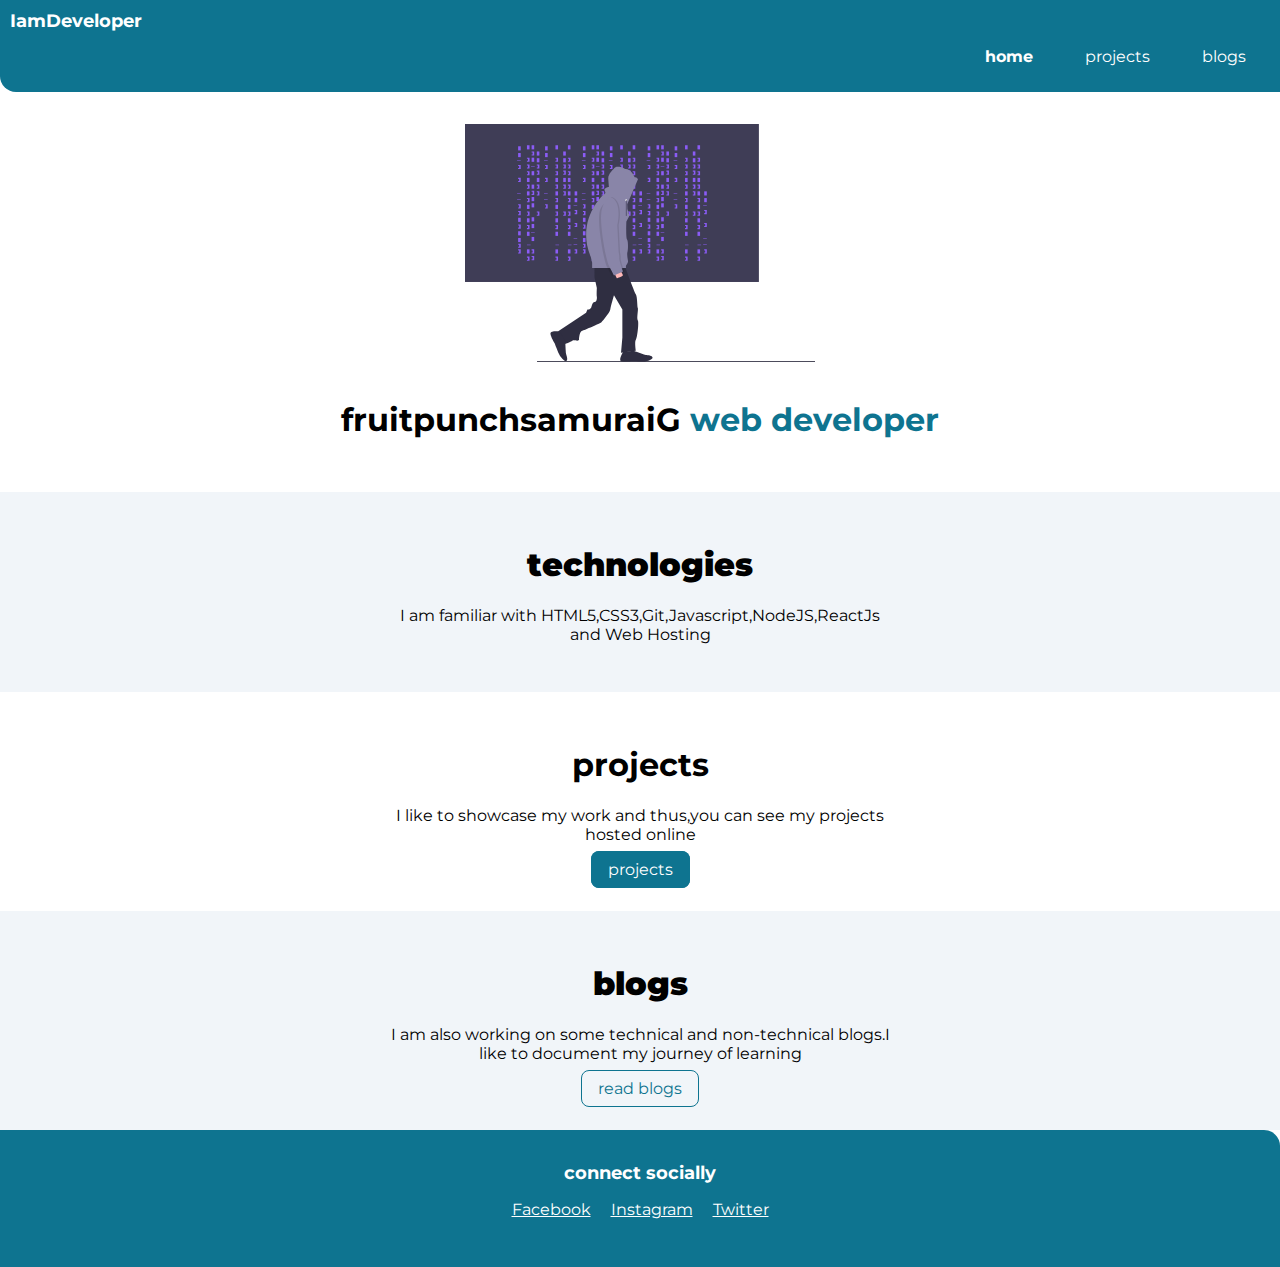
<file: index.html>
<!DOCTYPE html>
<html lang="en">
  <head>
    <meta charset="UTF-8" />
    <meta http-equiv="X-UA-Compatible" content="IE=edge" />
    <meta name="viewport" content="width=device-width, initial-scale=1.0" />
    <title>Home | Adarshbalak</title>
    <link rel="stylesheet" href="style1.css">
  </head>
  <body>

    <nav class="navigation container">
        <div class="nav-brand">IamDeveloper</div>
        <ul class="list-non-bullet nav-pills">
          <li class="list-item-inline">
            <a class="link link-active" href="index.html">home</a>
          </li>
          <li class="list-item-inline">
            <a class="link" href="projects.html">projects</a>
          </li>
          <li class="list-item-inline">
            <a class="link" href="blogs.html">blogs</a>
          </li>
        </ul>
        </nav>
    
        <header class="Hero">
            <img class="Hero-img" src="undraw_hacker_mind_-6-y85.svg" alt="Programmer"
          /></a>
          <h1 class="Hero-heading">fruitpunchsamuraiG <span class="heading-inverted">web developer</span></h1>
        </header>

    <section class="section ow">
      <div class="container-center">
      <h1><strong>technologies</strong></h1>
      <p>I am familiar with HTML5,CSS3,Git,Javascript,NodeJS,ReactJs and Web Hosting</p>
    </div>
    </section>

    <section class="section white">
        <div class="container-center"></div>
        <h1>projects</h1>
        <p>I like to showcase my work and thus,you can see my projects hosted online</p>
        <a
      class="link link-primary"
      href="/"
      title="Projects"
      >projects</a>
    </section>

    <section class="section ow">
        <div class="container-center">
        <h1><strong>blogs</strong></h1>
        <p>I am also working on some technical and non-technical blogs.I like to document my journey of learning</p>
        <a
      class="link link-secondary"
      href="/"
      title="blogs"
      >read blogs</a>
      </div>
      </section>

      <footer class="footer">
        <div class="footer-header">connect socially</div>
        <ul class="social-links list-non-bullet" >
          <li class="list-item-inline">
            <a class="link2" href="/">Facebook</a></li>
            <li class="list-item-inline">
              <a class="link2" href="/">Instagram</a></li>
              <li class="list-item-inline">
                <a class="link2" href="/">Twitter</a></li></ul>
  </body>
</html>
</file>
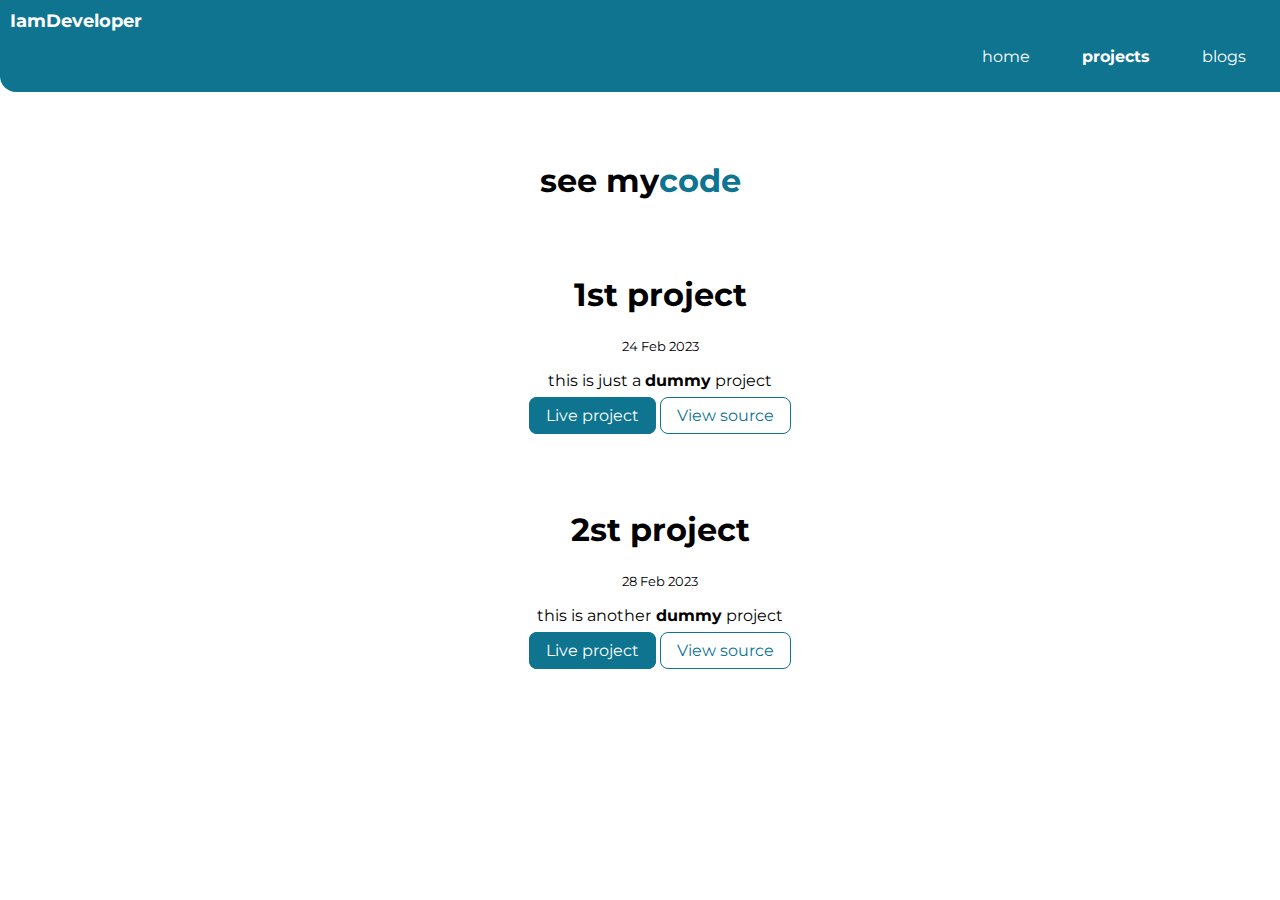
<file: projects.html>
<!DOCTYPE html>
<html lang="en">
  <head>
    <meta charset="UTF-8" />
    <meta http-equiv="X-UA-Compatible" content="IE=edge" />
    <meta name="viewport" content="width=device-width, initial-scale=1.0" />
    <title>Projects | Adarshbalak</title>
    <link rel="stylesheet" href="style1.css" />
  </head>
  <body>
    <nav class="navigation container">
      <div class="nav-brand">IamDeveloper</div>
      <ul class="list-non-bullet nav-pills">
        <li class="list-item-inline">
          <a class="link" href="index.html">home</a>
        </li>
        <li class="list-item-inline">
          <a class="link link-active" href="projects.html">projects</a>
        </li>
        <li class="list-item-inline">
          <a class="link" href="blogs.html">blogs</a>
        </li>
      </ul>
    </nav>

    <header class="Hero">
      <h1 class="Hero-heading">
        see my<span class="heading-inverted">code</span>
      </h1>

      <ul class="list-non-bullet" reversed>
        <li>
          <div class="container container-center padding-md">
            <h1>1st project</h1>
            <small>24 Feb 2023</small>
            <p>this is just a <strong> dummy</strong> project</p>

            <a class="link link-primary" href="/">Live project</a>
            <a class="link link-secondary" href="/">View source</a>
          </div>
        </li>

        <li>
          <div class="container container-center padding-md">
            <h1>2st project</h1>
            <small>28 Feb 2023</small>
            <p>this is another<strong> dummy</strong> project</p>

            <a class="link link-primary" href="/">Live project</a>
            <a class="link link-secondary" href="/">View source</a>
          </div>
        </li>
      </ul>
    </header>
  </body>
</html>
</file>
<file: style1.css>
@import url('https://fonts.googleapis.com/css2?family=Montserrat:wght@400;700&family=Tilt+Warp&display=swap');

:root{
    --primary-color:#0e7490;
    --grey-color: #64748b;
    --off-white:#f1f5f9;
}
body{
    font-family: 'Montserrat',sans-serif;
    margin: 0px;
}

/* Spaces */
.padding-md{
    padding: 2rem 0rem;
}
}
/* container */
.container{
    padding-left: 10rem;
    padding-right: 10rem;
}
.container-center{
    max-width: 500px;
    margin: auto;
    text-align: center;
}

/* links */

.link-primary:hover{
    color: pink;
    background-color:var(--primary-color);
    text-decoration:none;
}

.link-secondary:hover{
color: white;
text-decoration: none
;
background-color: var(--primary-color);
}
.link{
    text-decoration: none;
    padding: 0.5rem 1rem;
}
.link-primary{
    background-color:var(--primary-color);
    color: white;
    border-radius: 0.5rem;
    border: 1px solid var(--primary-color);
}
.link-secondary{
    color:var(--primary-color);
    border-radius: 0.5rem;
    border: 1px solid var(--primary-color);
}
hr{
    margin:2.5rem 0rem;
}

/* List */
.list-non-bullet{
    list-style: none;
}
.list-item-inline{
    display: inline;
    padding: 0rem 0.5rem;
}
/* Navigatiomn */
.navigation{
    background-color:var(--primary-color);
    color: white;
    border-bottom-left-radius: 1rem;
   padding: 10px;
}
.navigation .link{
    color: white;
}

.navigation .nav-pills{
    text-align: right;
}
.navigation .nav-brand{
    font-weight: bold;
    font-size: 1.1rem;
}
.navigation .link-active{
    font-weight: bold;
}

/* Header */
.Hero{
    padding:2rem 0rem
}

.Hero .Hero-img{
    max-width: 350px;
    display: block;
    margin: auto;
}

.Hero .Hero-heading{
    text-align: center;
    color: var(--g
    );
    padding-top: 1rem;
    text-align: center;
}
.Hero .Hero-heading .heading-inverted{
    color:var(--primary-color) ;
}

/* Section */
.section{
    padding: 2rem;
}
.section h1{
text-align: center;
}

.ow{
    background-color: var(--off-white);    
}

.white{
    max-width: 500px;
    margin: auto;
    text-align: center;
}
/* Footer */

.footer{
    background-color:var(--primary-color);
    padding: 2rem 0rem;
    text-align: center;
    color: white;
    border-top-right-radius: 1rem;
}

.footer .link2{
    color:white;
    text-align: center;
}

.footer .footer-header{
    font-weight: bold;
    font-size: large;
}
.footer ul{
    padding-inline-start: 0px;
}
</file>
